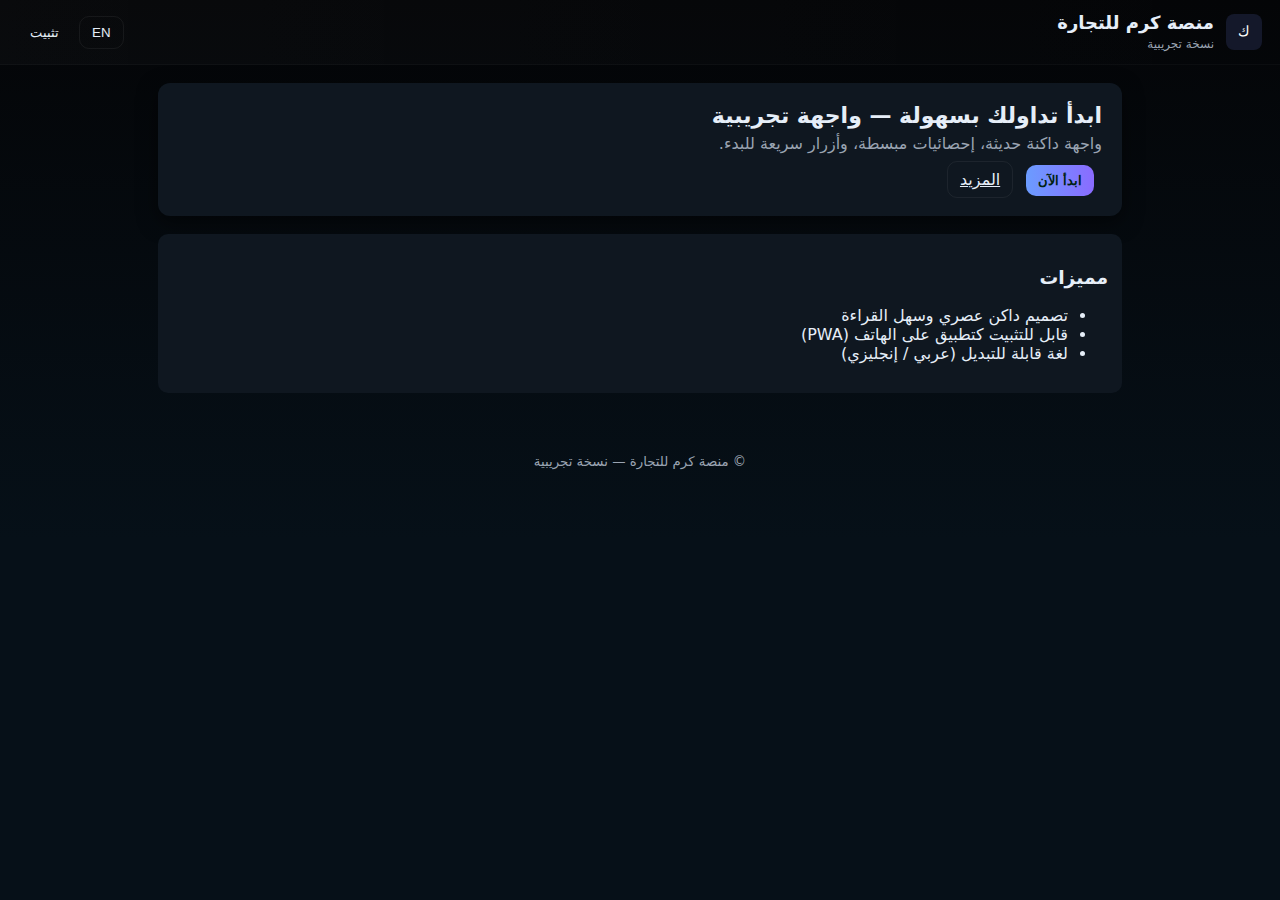
<file: index.html>
<!doctype html>
<html lang="ar" dir="rtl">
<head>
  <meta charset="utf-8" />
  <meta name="viewport" content="width=device-width,initial-scale=1" />
  <title>منصة كرم للتجارة — تجريبي</title>

  <!-- PWA -->
  <link rel="manifest" href="/manifest.json" />
  <meta name="theme-color" content="#0b1020" />

  <!-- Styles -->
  <link rel="stylesheet" href="./styles.css" />

  <!-- Icons (simple inline fallback) -->
  <style>img.icon{width:36px;height:36px;border-radius:8px}</style>
</head>
<body>
  <header class="topbar">
    <div class="brand">
      <img class="icon" src="data:image/svg+xml;utf8,%3Csvg xmlns='http://www.w3.org/2000/svg' viewBox='0 0 100 100'%3E%3Crect width='100' height='100' rx='16' fill='%2314182a'/%3E%3Ctext x='50' y='60' font-size='40' text-anchor='middle' fill='%23fff' font-family='Arial' %3Eك%3C/text%3E%3C/svg%3E" alt="logo"/>
      <div>
        <h1>منصة كرم للتجارة</h1>
        <small class="muted">نسخة تجريبية</small>
      </div>
    </div>

    <div class="actions">
      <button id="langBtn" class="btn ghost">EN</button>
      <button id="installBtn" class="btn">تثبيت</button>
    </div>
  </header>

  <main class="container">
    <section class="hero">
      <h2 data-i18n="hero_title">ابدأ تداولك بسهولة — واجهة تجريبية</h2>
      <p data-i18n="hero_sub">واجهة داكنة حديثة، إحصائيات مبسطة، وأزرار سريعة للبدء.</p>
      <div class="cta">
        <button id="openDash" class="btn primary">ابدأ الآن</button>
        <a class="btn link ghost" href="#learn">المزيد</a>
      </div>
    </section>

    <section id="dashboard" class="dashboard hidden">
      <h3>لوحة التداول التجريبية</h3>

      <div class="cards">
        <div class="card">
          <h4 data-i18n="wallet">الرصيد التجريبي</h4>
          <p class="big" id="balance">1000 $</p>
        </div>

        <div class="card">
          <h4 data-i18n="stats">إحصائيات</h4>
          <p id="stats">نسبة الربح: <strong id="profit">+0.0%</strong></p>
        </div>

        <div class="card">
          <h4 data-i18n="orders">أوامر سريعة</h4>
          <div class="controls">
            <button class="btn small" data-action="buy">شراء</button>
            <button class="btn small ghost" data-action="sell">بيع</button>
          </div>
        </div>
      </div>

      <div class="trade-area">
        <textarea id="tradeLog" readonly>سجل النشاط سيظهر هنا...</textarea>
        <div class="trade-actions">
          <button id="simTrade" class="btn primary">تشغيل صفقة تجريبية</button>
          <button id="reset" class="btn ghost">إعادة ضبط</button>
        </div>
      </div>
    </section>

    <section id="learn" class="info">
      <h3>مميزات</h3>
      <ul>
        <li>تصميم داكن عصري وسهل القراءة</li>
        <li>قابل للتثبيت كتطبيق على الهاتف (PWA)</li>
        <li>لغة قابلة للتبديل (عربي / إنجليزي)</li>
      </ul>
    </section>
  </main>

  <footer class="footer">
    <small>© منصة كرم للتجارة — نسخة تجريبية</small>
  </footer>

  <script src="./app.js"></script>
</body>
</html>
</file>
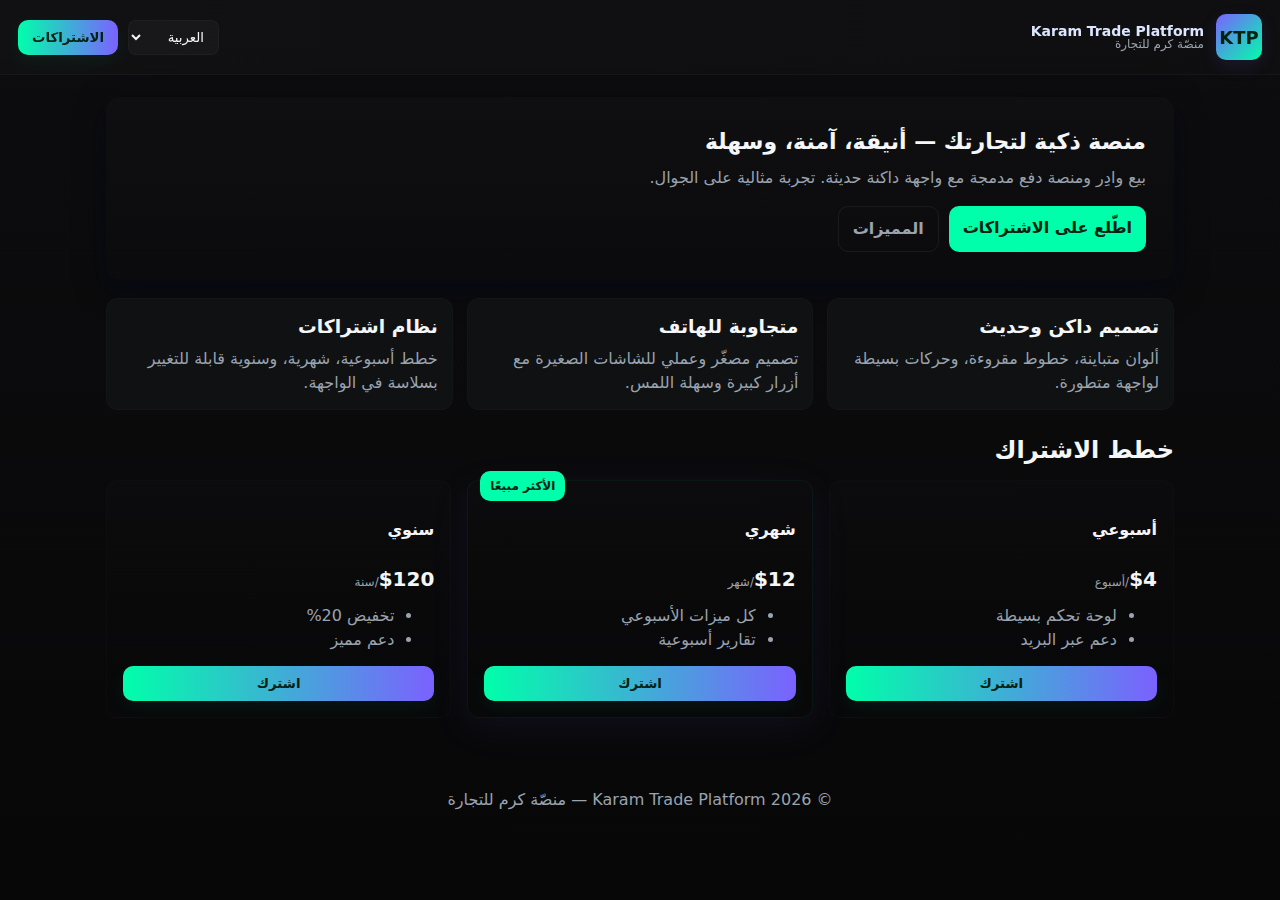
<file: v2/index.html>
<!doctype html>
<html lang="ar" dir="rtl">
<head>
  <meta charset="utf-8" />
  <meta name="viewport" content="width=device-width,initial-scale=1" />
  <title>Karam Trade Platform — منصّة كرم للتجارة</title>

  <link rel="manifest" href="/manifest.json">
  <meta name="theme-color" content="#0b0b0d">
  <link rel="stylesheet" href="./style.css">
</head>
<body>
  <header class="topbar">
    <div class="brand">
      <div class="logo" aria-hidden="true">KTP</div>
      <div class="titles">
        <div class="title-en">Karam Trade Platform</div>
        <div class="title-ar">منصّة كرم للتجارة</div>
      </div>
    </div>

    <div class="controls">
      <select id="lang" aria-label="اختيار اللغة">
        <option value="ar" selected>العربية</option>
        <option value="en">English</option>
        <option value="tr">Türkçe</option>
      </select>
      <button id="open-sub" class="btn">الاشتراكات</button>
    </div>
  </header>

  <main class="container">
    <section class="hero">
      <h1 class="hero-title">منصة ذكية لتجارتك — أنيقة، آمنة، وسهلة</h1>
      <p class="hero-desc">بيع وادِر ومنصة دفع مدمجة مع واجهة داكنة حديثة. تجربة مثالية على الجوال.</p>

      <div class="hero-actions">
        <a class="cta" href="#plans">اطّلع على الاشتراكات</a>
        <a class="cta ghost" href="#features">المميزات</a>
      </div>
    </section>

    <section id="features" class="cards">
      <article class="card">
        <h3>تصميم داكن وحديث</h3>
        <p>ألوان متباينة، خطوط مقروءة، وحركات بسيطة لواجهة متطورة.</p>
      </article>
      <article class="card">
        <h3>متجاوبة للهاتف</h3>
        <p>تصميم مصغّر وعملي للشاشات الصغيرة مع أزرار كبيرة وسهلة اللمس.</p>
      </article>
      <article class="card">
        <h3>نظام اشتراكات</h3>
        <p>خطط أسبوعية، شهرية، وسنوية قابلة للتغيير بسلاسة في الواجهة.</p>
      </article>
    </section>

    <section id="plans" class="plans">
      <h2>خطط الاشتراك</h2>
      <div class="plan-grid">
        <div class="plan">
          <h4>أسبوعي</h4>
          <div class="price">$4<span>/أسبوع</span></div>
          <ul>
            <li>لوحة تحكم بسيطة</li>
            <li>دعم عبر البريد</li>
          </ul>
          <button class="btn choose" data-plan="week">اشترك</button>
        </div>

        <div class="plan popular">
          <div class="ribbon">الأكثر مبيعًا</div>
          <h4>شهري</h4>
          <div class="price">$12<span>/شهر</span></div>
          <ul>
            <li>كل ميزات الأسبوعي</li>
            <li>تقارير أسبوعية</li>
          </ul>
          <button class="btn choose" data-plan="month">اشترك</button>
        </div>

        <div class="plan">
          <h4>سنوي</h4>
          <div class="price">$120<span>/سنة</span></div>
          <ul>
            <li>تخفيض 20%</li>
            <li>دعم مميز</li>
          </ul>
          <button class="btn choose" data-plan="year">اشترك</button>
        </div>
      </div>
    </section>

    <footer class="footer">
      <p>© <span id="year"></span> Karam Trade Platform — منصّة كرم للتجارة</p>
    </footer>
  </main>

  <!-- Modal بسيط -->
  <div id="modal" class="modal hidden" role="dialog" aria-modal="true">
    <div class="modal-card">
      <button id="close-modal" class="modal-close">×</button>
      <h3 id="modal-title">اختر خطة</h3>
      <p id="modal-body">شكرًا لاختيارك! سيتم توجيهك إلى صفحة الدفع لاحقًا (تجريبي).</p>
      <div class="modal-actions">
        <button id="confirm" class="btn">تأكيد</button>
        <button id="cancel" class="btn ghost">إلغاء</button>
      </div>
    </div>
  </div>

  <script src="./app.js" defer></script>
</body>
</html>
</file>
<file: styles.css>
:root{
  --bg:#06070b;
  --card:#0f1720;
  --muted:#9aa4b2;
  --accent:#6b9cff;
  --accent-2:#8a6bff;
  --glass: rgba(255,255,255,0.03);
}
*{box-sizing:border-box}
body{
  margin:0;
  font-family: "Noto Sans Arabic", system-ui, -apple-system, "Segoe UI", Roboto, "Helvetica Neue", Arial;
  background: linear-gradient(180deg,#040507 0%, #061018 60%);
  color:#e6eef8;
  min-height:100vh;
}
.topbar{
  display:flex;align-items:center;justify-content:space-between;
  padding:12px 18px;background:linear-gradient(90deg, rgba(255,255,255,0.02), transparent);
  border-bottom:1px solid rgba(255,255,255,0.03);
}
.brand{display:flex;gap:12px;align-items:center}
.brand h1{margin:0;font-size:18px}
.muted{color:var(--muted);font-size:12px}
.actions{display:flex;gap:8px}
.container{padding:18px;max-width:1000px;margin:0 auto}
.hero{padding:20px;background:var(--card);border-radius:12px;box-shadow:0 6px 20px rgba(0,0,0,0.5)}
.hero h2{margin:0 0 6px 0;font-size:22px}
.hero p{color:var(--muted);margin:0 0 12px 0}
.cta .btn{margin-right:8px}

/* Buttons */
.btn{padding:8px 12px;border-radius:10px;border:0;cursor:pointer;background:transparent;color:inherit}
.btn.primary{background:linear-gradient(90deg,var(--accent),var(--accent-2));color:#021; font-weight:700}
.btn.ghost{border:1px solid rgba(255,255,255,0.06)}
.btn.small{padding:6px 10px;font-size:14px}

/* Dashboard */
.hidden{display:none}
.dashboard{margin-top:18px}
.cards{display:flex;gap:12px;flex-wrap:wrap}
.card{flex:1;min-width:200px;background:var(--glass);padding:12px;border-radius:10px;border:1px solid rgba(255,255,255,0.03)}
.card h4{margin:0 0 8px 0}
.big{font-size:20px;font-weight:700}
.trade-area{margin-top:14px;display:flex;gap:12px;flex-direction:column}
textarea#tradeLog{background:#061018;border-radius:8px;border:1px solid rgba(255,255,255,0.03);padding:12px;color:var(--muted);min-height:120px;resize:vertical}
.trade-actions{display:flex;gap:8px;justify-content:flex-end;margin-top:6px}

/* info + footer */
.info{margin-top:18px;background:var(--card);padding:14px;border-radius:10px}
.footer{padding:18px;text-align:center;color:var(--muted);margin-top:22px}

/* responsive */
@media (max-width:600px){
  .cards{flex-direction:column}
  .brand h1{font-size:16px}
}
</file>
<file: v2/style.css>
/* style.css — أنماط داكنة أنيقة */
:root{
  --bg:#0d0d0f;
  --panel:#0f1113;
  --muted:#9aa3ae;
  --accent:#00ffaa;
  --accent-2:#7b61ff;
  --glass: rgba(255,255,255,0.03);
  --radius:12px;
}

*{box-sizing:border-box}
html,body{height:100%}
body{
  margin:0;
  font-family: "Cairo", system-ui, -apple-system, "Segoe UI", Roboto, "Helvetica Neue", Arial;
  background:linear-gradient(180deg,var(--bg), #070708);
  color:#f4f6f8;
  -webkit-font-smoothing:antialiased;
  line-height:1.5;
}

.topbar{
  display:flex;
  justify-content:space-between;
  align-items:center;
  gap:1rem;
  padding:14px 18px;
  background:linear-gradient(90deg, rgba(255,255,255,0.02), rgba(255,255,255,0.01));
  border-bottom:1px solid rgba(255,255,255,0.03);
  backdrop-filter: blur(6px);
}

.brand{display:flex;gap:12px;align-items:center}
.logo{
  width:46px;height:46px;border-radius:10px;display:flex;align-items:center;justify-content:center;
  background:linear-gradient(135deg,var(--accent-2),var(--accent));
  color:#021; font-weight:700; font-size:18px;
  box-shadow: 0 6px 18px rgba(123,97,255,0.12);
}
.titles{display:flex;flex-direction:column;line-height:1}
.title-en{font-weight:700;font-size:14px;color:#dce6ff}
.title-ar{font-size:12px;color:var(--muted)}

.controls{display:flex;gap:10px;align-items:center}
select, .btn{font-family:inherit}
select{
  background:var(--glass); border:1px solid rgba(255,255,255,0.03);
  color:inherit; padding:8px 10px; border-radius:8px;
}
.btn{
  padding:10px 14px;border-radius:10px;border:0;background:linear-gradient(90deg,var(--accent),var(--accent-2));
  color:#021;font-weight:700;cursor:pointer;box-shadow:0 6px 18px rgba(0,255,170,0.06);
}
.btn.ghost{background:transparent;border:1px solid rgba(255,255,255,0.06);color:var(--muted)}

.container{max-width:1100px;margin:22px auto;padding:0 16px}

.hero{
  padding:28px;border-radius:14px;background:linear-gradient(180deg, rgba(255,255,255,0.01), transparent);
  box-shadow: 0 10px 30px rgba(2,6,23,0.5);
}
.hero-title{margin:0 0 8px;font-size:22px}
.hero-desc{margin:0 0 16px;color:var(--muted)}

.hero-actions{display:flex;gap:10px;flex-wrap:wrap}
.cta{display:inline-block;padding:10px 14px;border-radius:10px;background:var(--accent);color:#021;font-weight:700;text-decoration:none}
.cta.ghost{background:transparent;border:1px solid rgba(255,255,255,0.06);color:var(--muted)}

.cards{display:grid;grid-template-columns:repeat(3,1fr);gap:14px;margin-top:18px}
.card{background:var(--panel);padding:14px;border-radius:12px;border:1px solid rgba(255,255,255,0.02)}
.card h3{margin:0 0 6px}
.card p{margin:0;color:var(--muted)}

.plans{margin-top:22px}
.plans h2{margin:0 0 12px}
.plan-grid{display:grid;grid-template-columns:repeat(3,1fr);gap:16px}
.plan{background:linear-gradient(180deg, rgba(255,255,255,0.01), transparent);padding:16px;border-radius:12px;border:1px solid rgba(255,255,255,0.02);position:relative}
.plan.popular{box-shadow:0 10px 40px rgba(123,97,255,0.08);border:1px solid rgba(0,255,170,0.06)}
.ribbon{position:absolute;left:12px;top:-10px;background:var(--accent);color:#021;padding:6px 10px;border-radius:10px;font-weight:700;font-size:12px}
.price{font-size:20px;font-weight:800;margin:8px 0}
.price span{font-size:12px;font-weight:500;color:var(--muted)}

.plan ul{margin:10px 0 14px;padding-left:18px;color:var(--muted)}

.choose{width:100%}

.footer{margin:34px 0 70px;color:var(--muted);text-align:center;padding:20px}

/* Modal */
.modal{position:fixed;inset:0;display:flex;align-items:center;justify-content:center;background:rgba(2,4,8,0.6);z-index:60}
.modal.hidden{display:none}
.modal-card{background:var(--panel);padding:18px;border-radius:12px;min-width:280px;max-width:420px;box-shadow:0 10px 40px rgba(0,0,0,0.6)}
.modal-close{position:absolute;right:14px;top:12px;background:transparent;border:0;color:var(--muted);font-size:20px}
.modal-actions{display:flex;gap:10px;justify-content:flex-end;margin-top:12px}

/* responsiveness */
@media (max-width:900px){
  .cards{grid-template-columns:repeat(2,1fr)}
  .plan-grid{grid-template-columns:repeat(2,1fr)}
}
@media (max-width:520px){
  .cards{grid-template-columns:1fr}
  .brand .titles{display:none}
  .plan-grid{grid-template-columns:1fr}
  .topbar{padding:10px}
  .hero-title{font-size:18px}
            }
</file>
